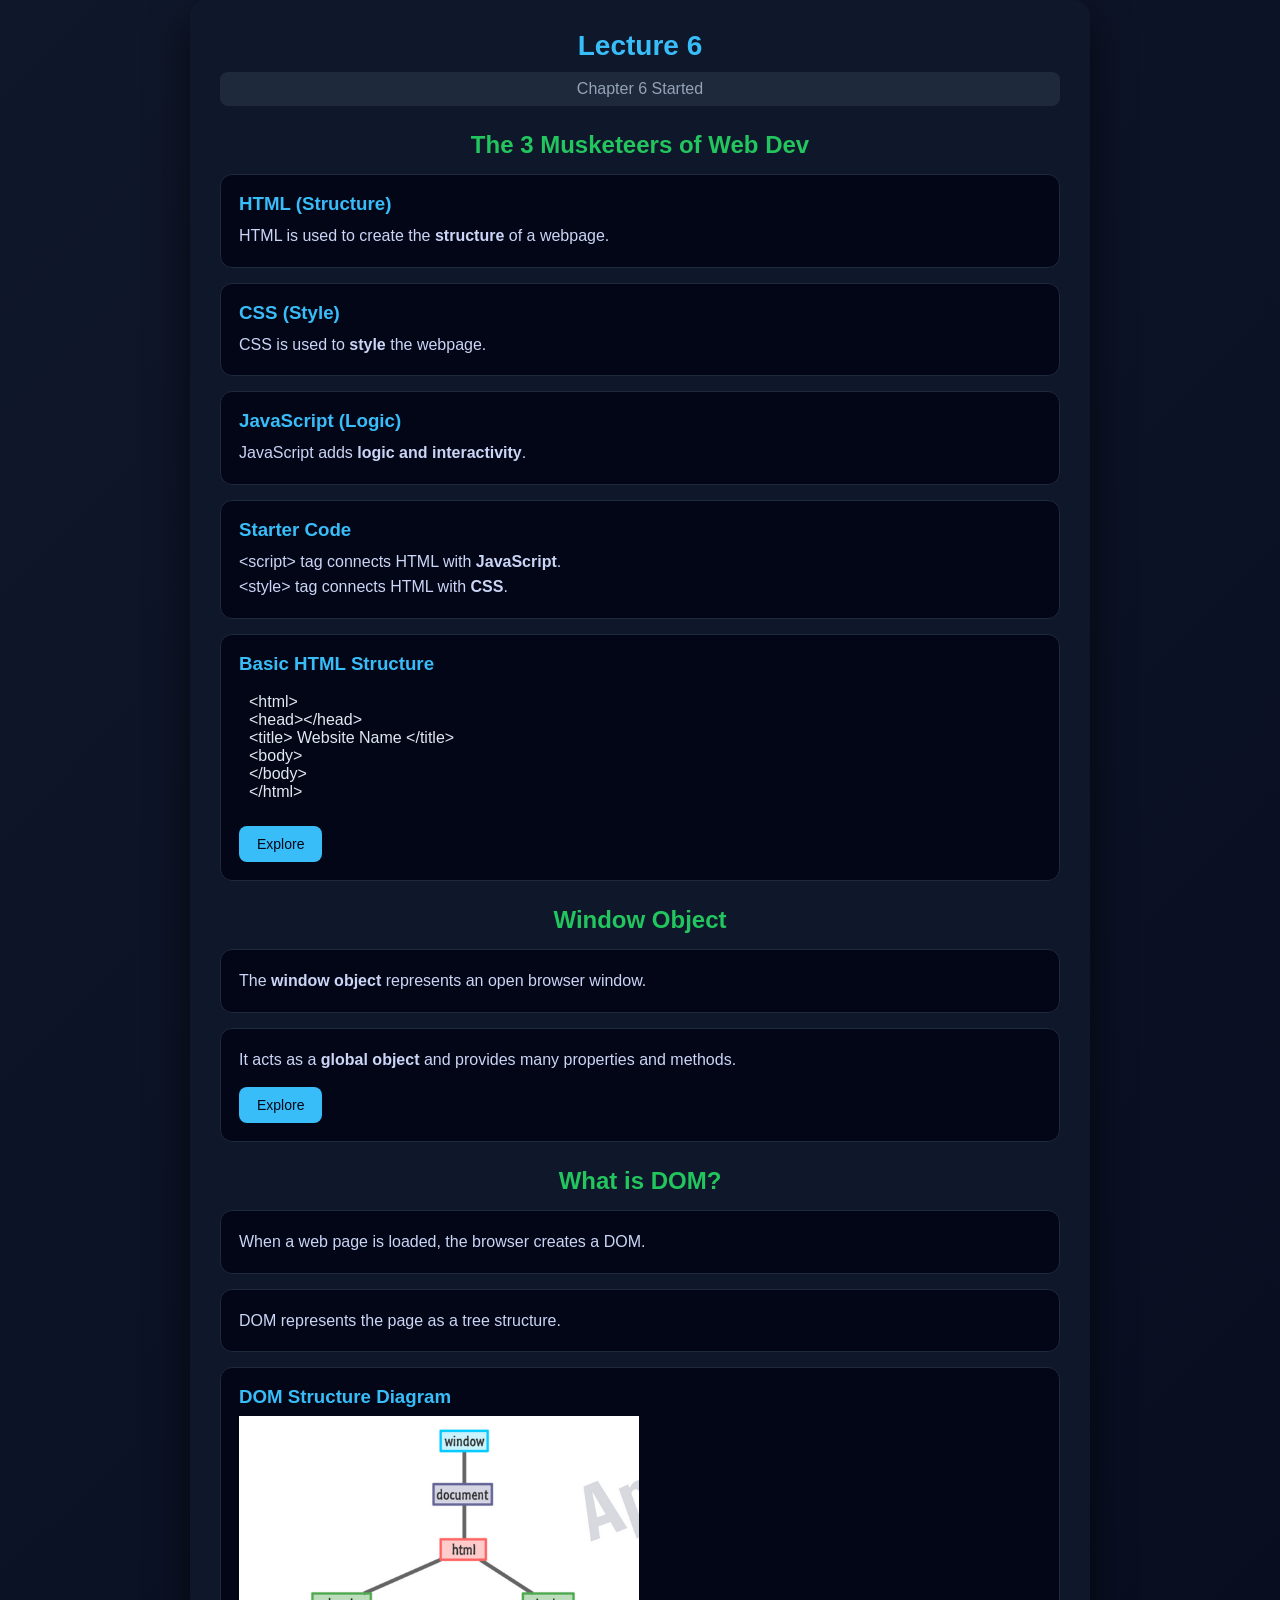
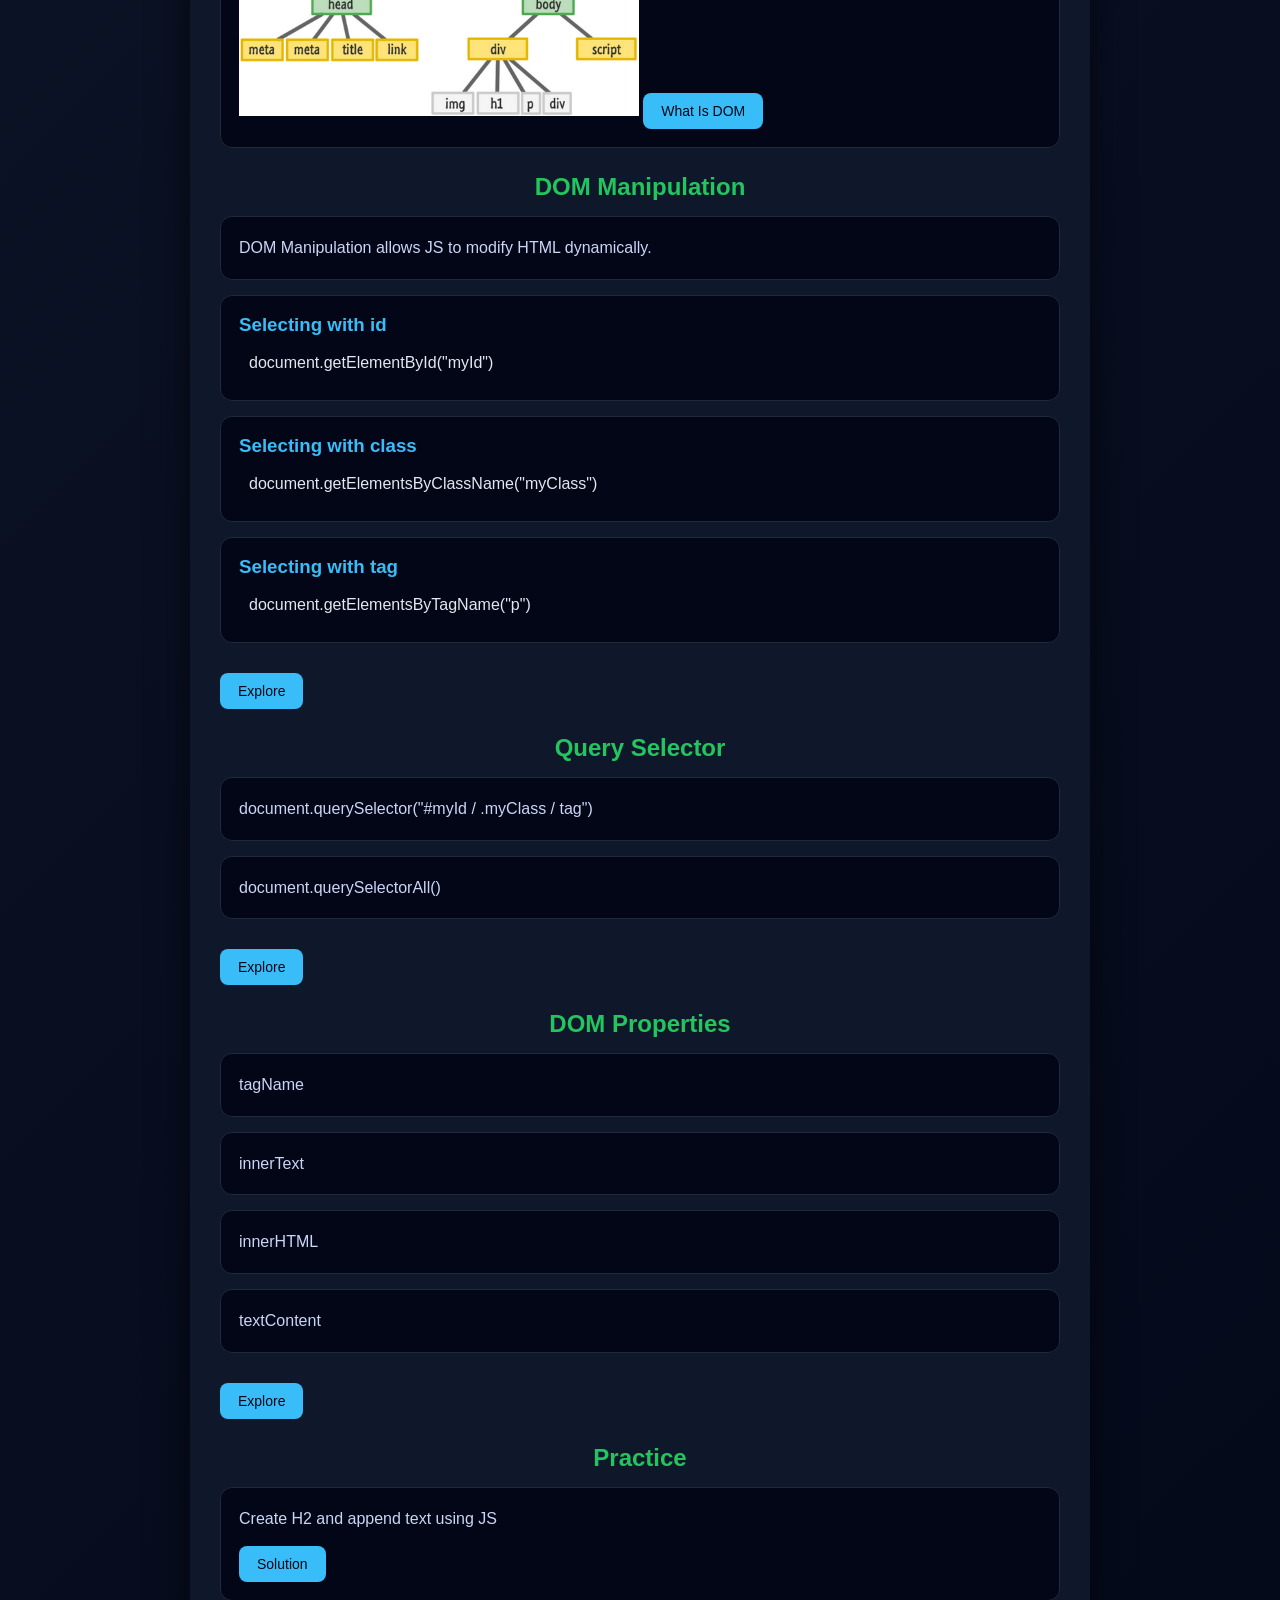
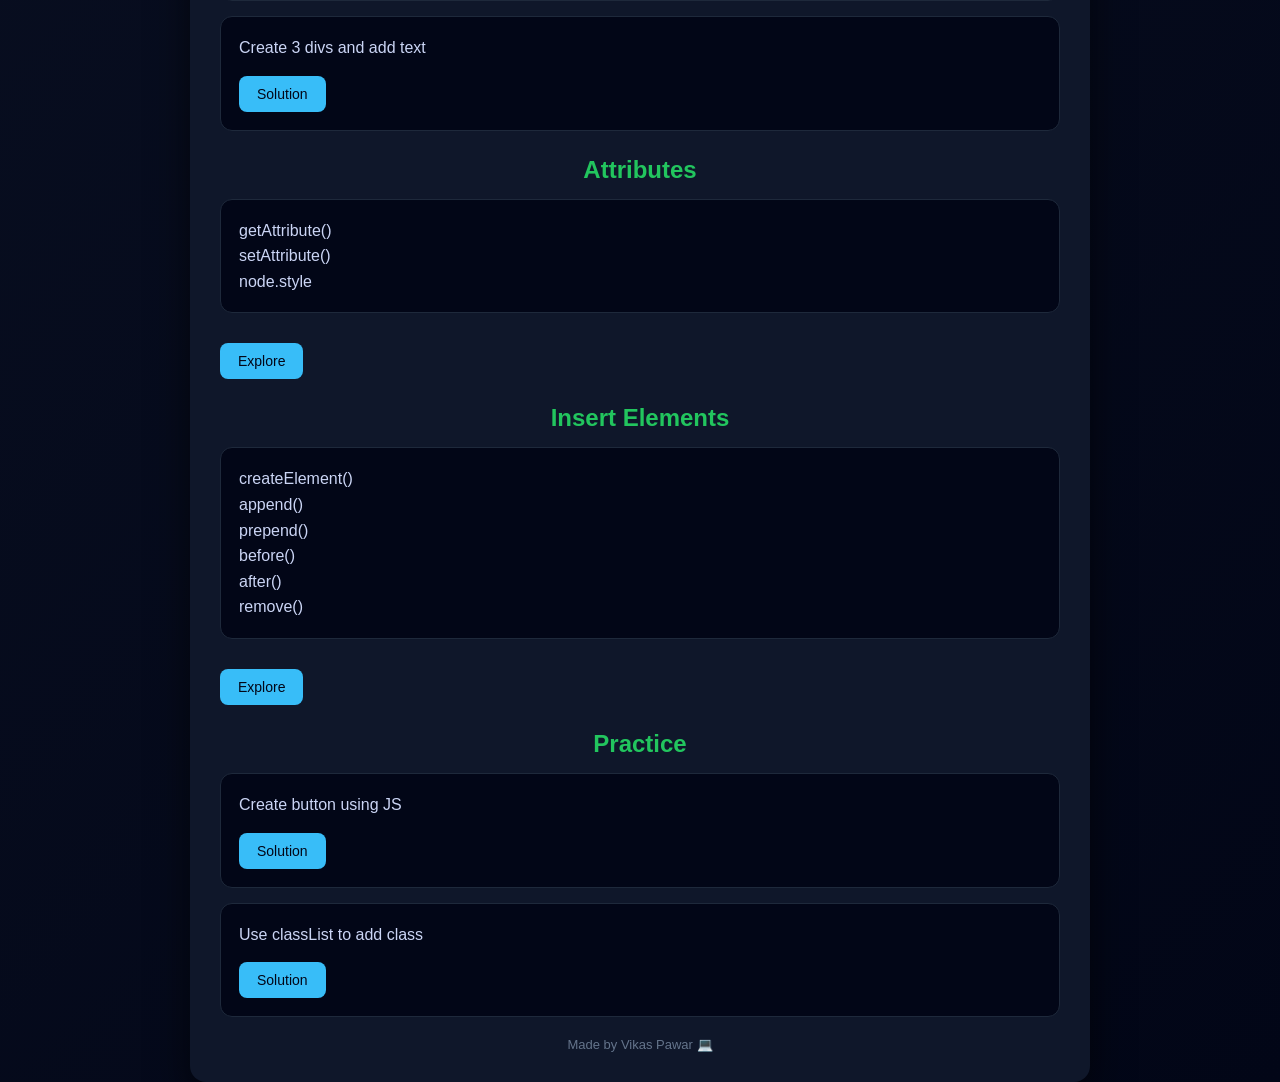
<file: Lecture 6/index.html>
<!DOCTYPE html>
<html lang="en">
<head>
<meta charset="UTF-8">
<meta name="viewport" content="width=device-width, initial-scale=1.0">
<title>JavaScript Notes - Lecture 6</title>

<style>
*{
    margin:0;
    padding:0;
    box-sizing:border-box;
    font-family:'Poppins',sans-serif;
}

body{
    background: linear-gradient(135deg,#0f172a,#020617);
    color:#e2e8f0;
    display:flex;
    justify-content:center;
    align-items:center;
    min-height:100vh;
}

.container{
    width:90%;
    max-width:900px;
    background:#0f172a;
    padding:30px;
    border-radius:16px;
    box-shadow:0 20px 40px rgba(0,0,0,0.6);
}

h1{
    text-align:center;
    color:#38bdf8;
    margin-bottom:10px;
    font-size:28px;
}

.chapter{
    text-align:center;
    background:#1e293b;
    padding:8px;
    border-radius:8px;
    margin-bottom:25px;
    color:#94a3b8;
}

h2{
    margin:25px 0 15px;
    text-align:center;
    color:#22c55e;
}

.card{
    background:#020617;
    border:1px solid #1e293b;
    padding:18px;
    border-radius:12px;
    margin-bottom:15px;
    transition:0.3s;
}

.card:hover{
    transform:translateY(-4px);
    box-shadow:0 10px 25px rgba(0,0,0,0.5);
}

.card h3{
    color:#38bdf8;
    margin-bottom:8px;
}

.card p{
    color:#cbd5f5;
    line-height:1.6;
}

pre{
    background:#020617;
    padding:10px;
    border-radius:8px;
    color:#e2e8f0;
    overflow-x:auto;
}

.explore-btn{
    display:inline-block;
    margin-top:15px;
    padding:10px 18px;
    background:#38bdf8;
    color:#020617;
    border-radius:8px;
    text-decoration:none;
    font-size:14px;
    transition:0.3s;
}

.explore-btn:hover{
    background:#22c55e;
    color:#020617;
}

footer{
    text-align:center;
    margin-top:20px;
    font-size:13px;
    color:#64748b;
}
</style>
</head>

<body>

<div class="container">

<h1>Lecture 6</h1>
<div class="chapter">Chapter 6 Started</div>

<h2>The 3 Musketeers of Web Dev</h2>

<div class="card">
<h3>HTML (Structure)</h3>
<p>HTML is used to create the <b>structure</b> of a webpage.</p>
</div>

<div class="card">
<h3>CSS (Style)</h3>
<p>CSS is used to <b>style</b> the webpage.</p>
</div>

<div class="card">
<h3>JavaScript (Logic)</h3>
<p>JavaScript adds <b>logic and interactivity</b>.</p>
</div>

<div class="card">
<h3>Starter Code</h3>
<p>&lt;script&gt; tag connects HTML with <b>JavaScript</b>.<br>&lt;style&gt; tag connects HTML with <b>CSS</b>.</p>
</div>

<div class="card">
<h3>Basic HTML Structure</h3>
<pre>
&lt;html&gt;
&lt;head&gt;&lt;/head&gt;
&lt;title&gt; Website Name &lt;/title&gt;
&lt;body&gt;
&lt;/body&gt;
&lt;/html&gt;
</pre>
<a href="DOMTopic.html" class="explore-btn">Explore</a>
</div>

<h2>Window Object</h2>

<div class="card">
<p>The <b>window object</b> represents an open browser window.</p>
</div>

<div class="card">
<p>It acts as a <b>global object</b> and provides many properties and methods.</p>
<a href="WindowObj.html" class="explore-btn">Explore</a>
</div>

<h2>What is DOM?</h2>

<div class="card">
<p>When a web page is loaded, the browser creates a DOM.</p>
</div>

<div class="card">
<p>DOM represents the page as a tree structure.</p>
</div>

<div class="card">
<h3>DOM Structure Diagram</h3>
<img src="TreeModel.png" height="300px">
<a href="DOMWin.html" class="explore-btn">What Is DOM</a>
</div>

<h2>DOM Manipulation</h2>

<div class="card">
<p>DOM Manipulation allows JS to modify HTML dynamically.</p>
</div>

<div class="card">
<h3>Selecting with id</h3>
<pre>document.getElementById("myId")</pre>
</div>

<div class="card">
<h3>Selecting with class</h3>
<pre>document.getElementsByClassName("myClass")</pre>
</div>

<div class="card">
<h3>Selecting with tag</h3>
<pre>document.getElementsByTagName("p")</pre>
</div>

<a href="DOMManipulation.html" class="explore-btn">Explore</a>

<h2>Query Selector</h2>

<div class="card">
<p>document.querySelector("#myId / .myClass / tag")</p>
</div>

<div class="card">
<p>document.querySelectorAll()</p>
</div>

<a href="DOMQuerySl.html" class="explore-btn">Explore</a>

<h2>DOM Properties</h2>

<div class="card"><p>tagName</p></div>
<div class="card"><p>innerText</p></div>
<div class="card"><p>innerHTML</p></div>
<div class="card"><p>textContent</p></div>

<a href="DOMProperties.html" class="explore-btn">Explore</a>

<h2>Practice</h2>

<div class="card">
<p>Create H2 and append text using JS</p>
<a href="LetsPractice1.html" class="explore-btn">Solution</a>
</div>

<div class="card">
<p>Create 3 divs and add text</p>
<a href="LetsPractice2.html" class="explore-btn">Solution</a>
</div>

<h2>Attributes</h2>

<div class="card">
<p>getAttribute()</p>
<p>setAttribute()</p>
<p>node.style</p>
</div>

<a href="DOMAttribute.html" class="explore-btn">Explore</a>

<h2>Insert Elements</h2>

<div class="card">
<p>createElement()</p>
<p>append()</p>
<p>prepend()</p>
<p>before()</p>
<p>after()</p>
<p>remove()</p>
</div>

<a href="InsertElements.html" class="explore-btn">Explore</a>

<h2>Practice</h2>

<div class="card">
<p>Create button using JS</p>
<a href="LetsPractice3.html" class="explore-btn">Solution</a>
</div>

<div class="card">
<p>Use classList to add class</p>
<a href="LetsPractice4.html" class="explore-btn">Solution</a>
</div>

<footer>
Made by Vikas Pawar 💻
</footer>

</div>

</body>
</html>
</file>
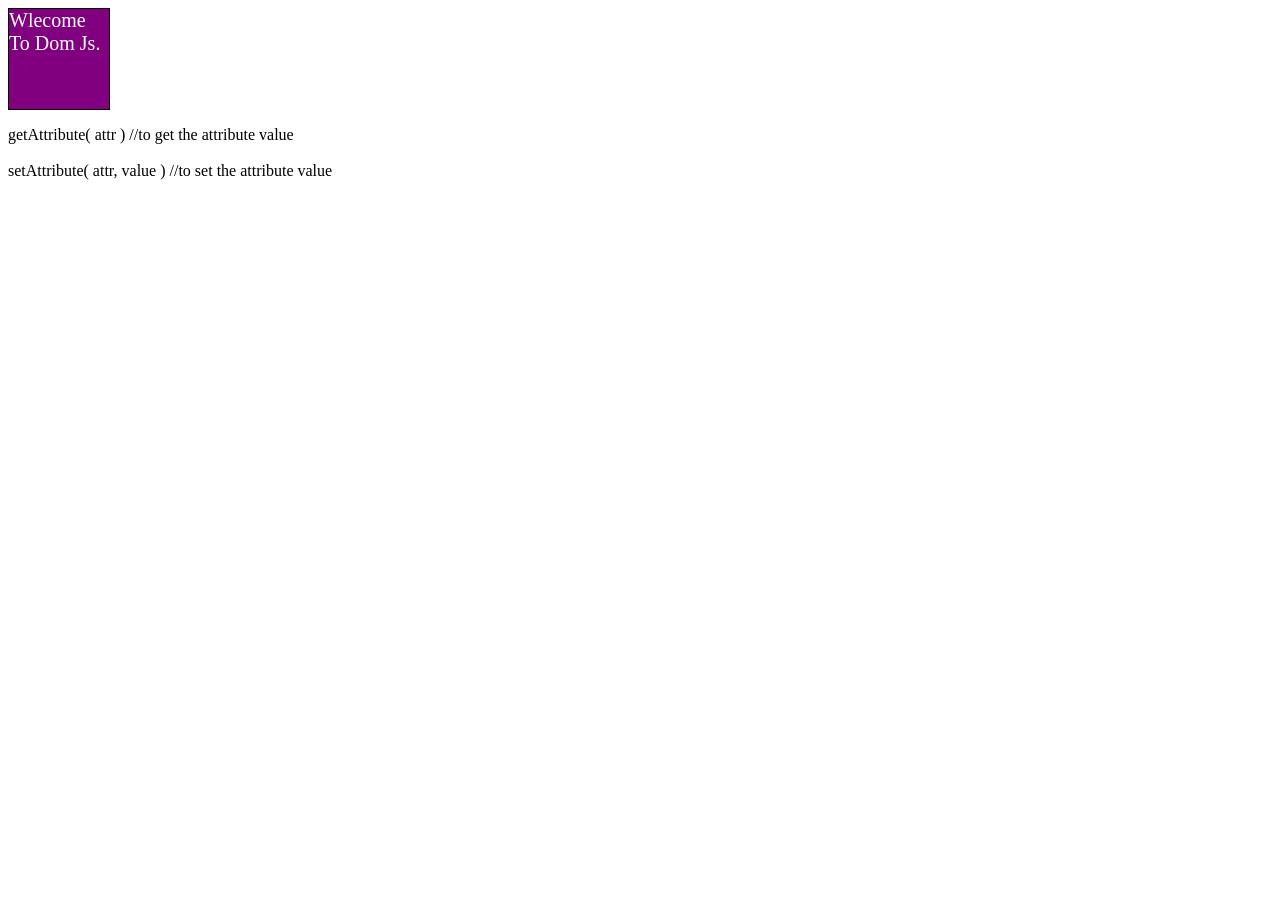
<file: Lecture 6/DOMAttribute.html>
<!DOCTYPE html>
<html lang="en">
<head>
    <meta charset="UTF-8">
    <meta name="viewport" content="width=device-width, initial-scale=1.0">
    <title>DOM Manipulation Attributes</title>
    <style>
        #box{
            height: 100px;
            width: 100px;
            background-color: crimson;
            color: white;
            border: 1px solid black;
        }
    </style>
</head>
<body>
    <div id="box" name = "JSDiv">Css Style Div</div>
    <p class="para">getAttribute( attr ) //to get the attribute value
<br><br>
setAttribute( attr, value ) //to set the attribute value</p>

    <script src="DOMAttribute.js"></script>
</body>
</html>
</file>
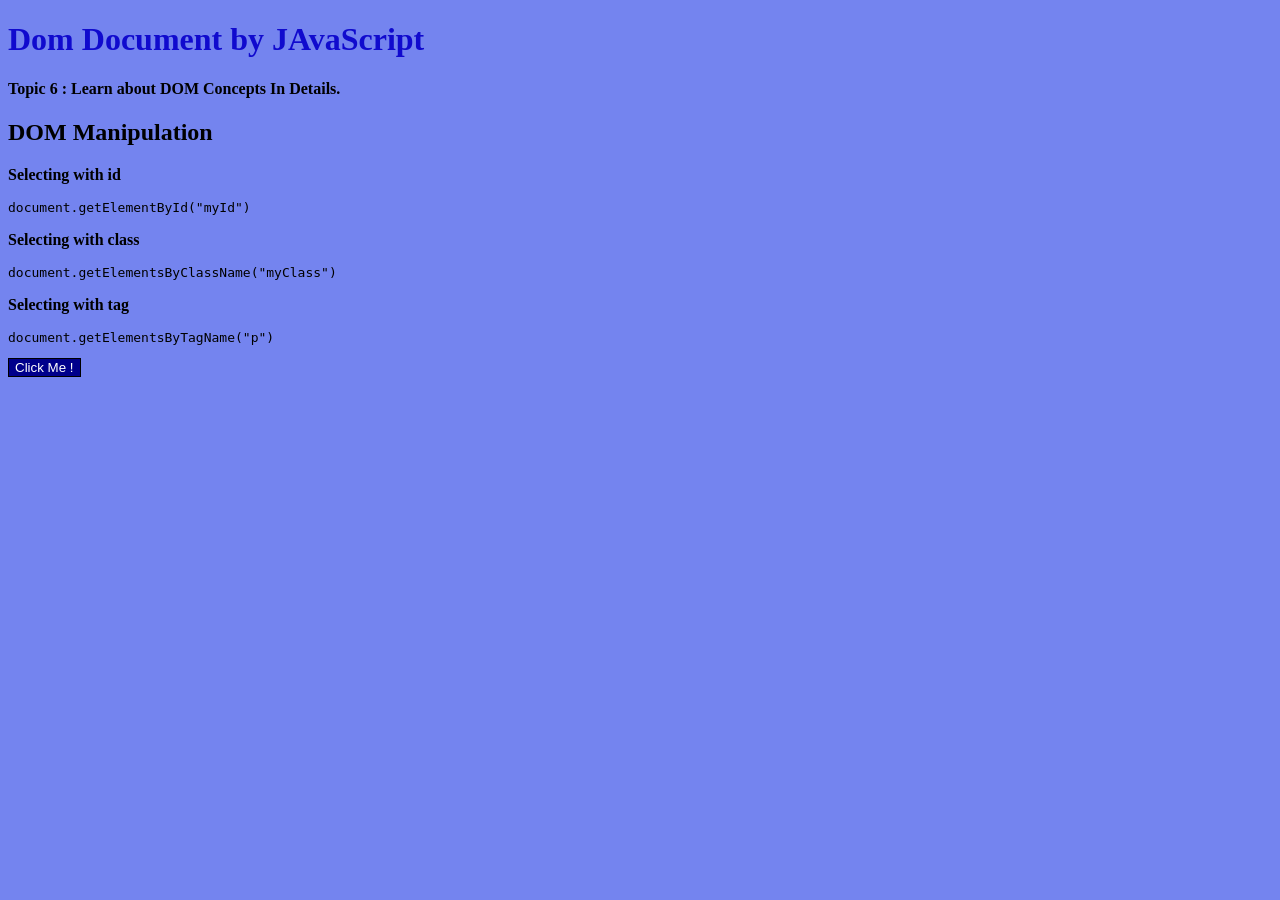
<file: Lecture 6/DOMManipulation.html>
<!DOCTYPE html>
<html lang="en">
<head>
    <meta charset="UTF-8">
    <meta name="viewport" content="width=device-width, initial-scale=1.0">
    <title>Dom Manipulation</title>
    <style>
        h1{
    color: rgb(16, 10, 206);
}
body{
    background-color: rgb(116, 132, 239);
}
button{
    background-color: darkblue;
    border: 1px solid black;
    color: white;
}
    </style>
</head>
<body>
     <h1 id="heading">Dom Document by JAvaScript </h1>
    <h4 class="myClass">Topic 6 : Learn about DOM Concepts In Details.</h4>
 <h2>DOM Manipulation</h2>

    <p><b>Selecting with id</b></p>
    <pre>document.getElementById("myId")</pre>

    <p><b>Selecting with class</b></p>
    <pre>document.getElementsByClassName("myClass")</pre>

    <p><b>Selecting with tag</b></p>
    <pre>document.getElementsByTagName("p")</pre>
</div>
    <button>Click Me !</button>
    <script src="DOMManipulation.js"></script>
</body>
</html>
</file>
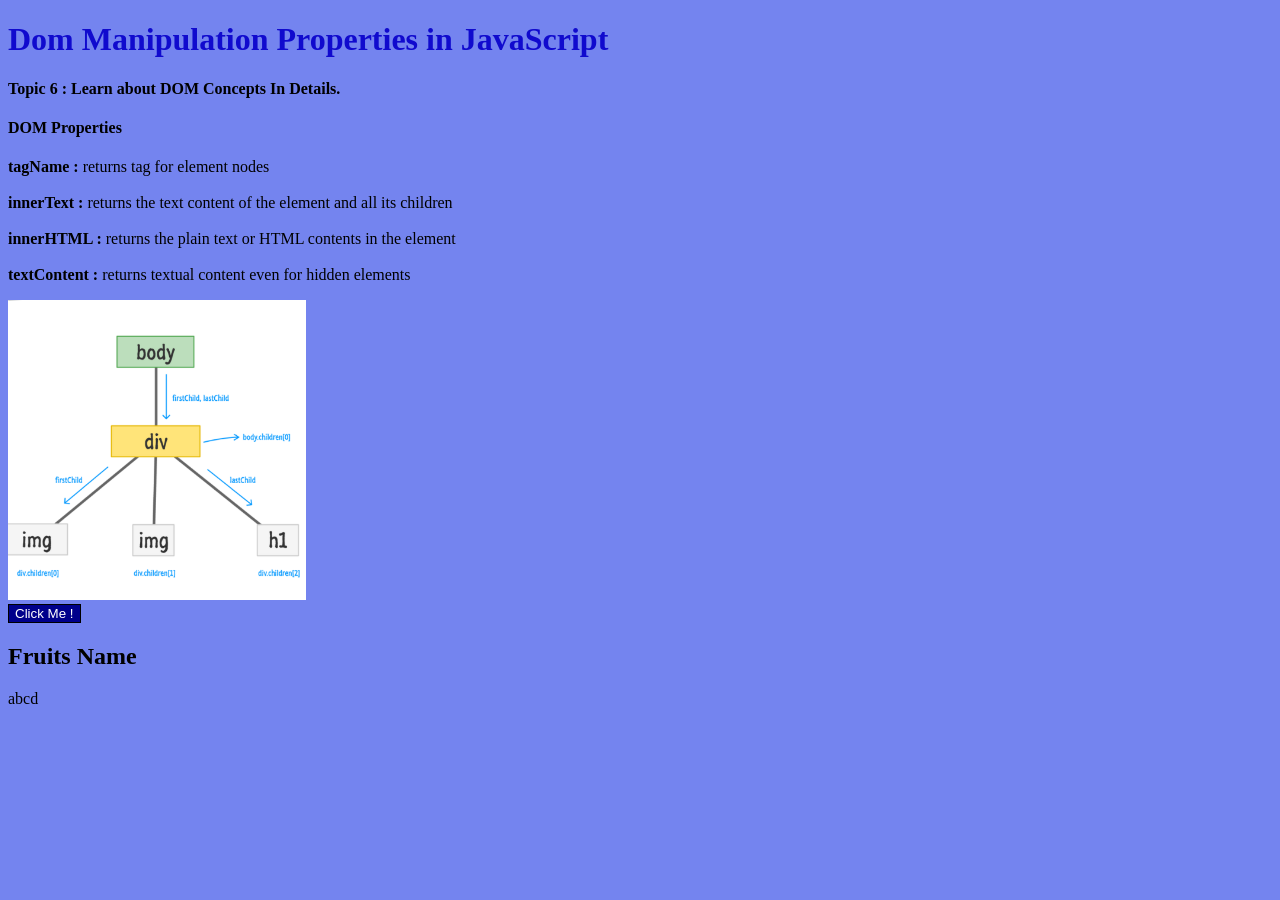
<file: Lecture 6/DOMProperties.html>
<!DOCTYPE html>
<html lang="en">
<head>
    <meta charset="UTF-8">
    <meta name="viewport" content="width=device-width, initial-scale=1.0">
    <title>Dom Manipulation Properties</title>
    <style>
        h1{
    color: rgb(16, 10, 206);
}
body{
    background-color: rgb(116, 132, 239);
}
button{
    background-color: darkblue;
    border: 1px solid black;
    color: white;
}
    </style>
</head>
<body>
 <h1>Dom Manipulation Properties in JavaScript </h1>
    <h4>Topic 6 : Learn about DOM Concepts In Details.</h4>
<h4>DOM Properties</h4>
<div class="myClass">
    <p><b>tagName :</b> returns tag for element nodes
<br>
<br>
<b>innerText :</b> returns the text content of the element and all its children
<br>
<br>
<b>innerHTML :</b> returns the plain text or HTML contents in the element
<br>
<br>
<b>textContent :</b> returns textual content even for hidden elements</p>
</div>
<img src="Homework.png" alt="Homework" height="300px"><br>
    <button id="myId">Click Me !</button>
<h2>Fruits Name</h2>
<div class="fruits">
    <ul>
        <li>Apple</li>
        <li>Banana</li>
        <li>Mango</li>
        <li>Orange</li>
        <li>Grapes</li>
    </ul>
    </div>
    <script src="DOMProperties.js"></script>
</body>
</html>
</file>
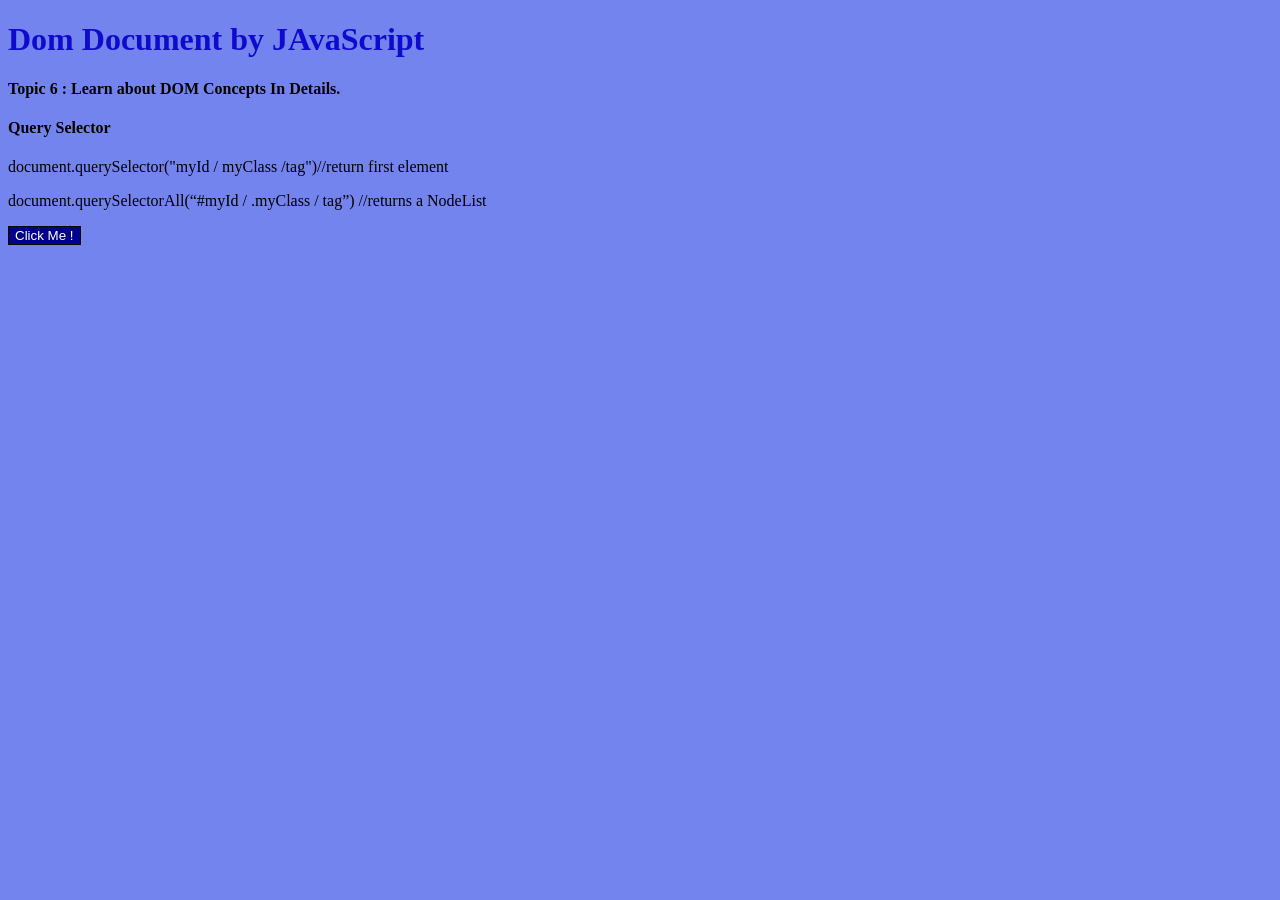
<file: Lecture 6/DOMQuerySl.html>
<!DOCTYPE html>
<html lang="en">
<head>
    <meta charset="UTF-8">
    <meta name="viewport" content="width=device-width, initial-scale=1.0">
    <title>Queary Selector</title>
    <style>
        h1{
    color: rgb(16, 10, 206);
}
body{
    background-color: rgb(116, 132, 239);
}
button{
    background-color: darkblue;
    border: 1px solid black;
    color: white;
}
    </style>
</head>
<body>
 <h1>Dom Document by JAvaScript </h1>
    <h4>Topic 6 : Learn about DOM Concepts In Details.</h4>
<h4>Query Selector</h4>
<p>document.querySelector("myId / myClass /tag")//return first element</p>
<p>document.querySelectorAll(“#myId / .myClass / tag”)
//returns a NodeList</p>
    <button>Click Me !</button>
    <script src="DOMQuerySl.js"></script>
</body>
</html>
</file>
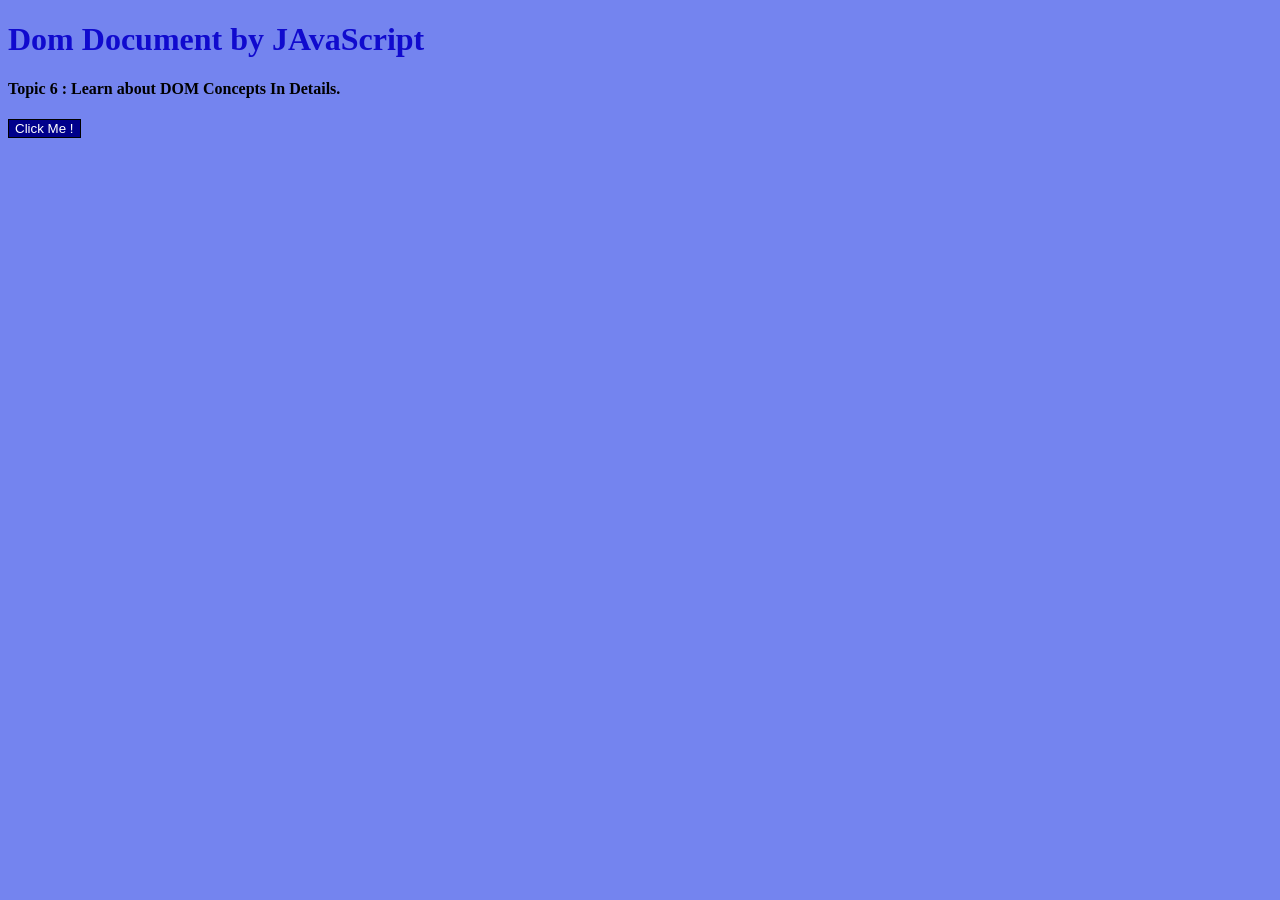
<file: Lecture 6/DomTopic.html>
<!DOCTYPE html>
<html lang="en">
<head>
    <meta charset="UTF-8">
    <meta name="viewport" content="width=device-width, initial-scale=1.0">
    <title>Dom Document Object Model</title>
    <link rel="stylesheet" href="style.css">
</head>
<body>
    <h1>Dom Document by JAvaScript </h1>
    <h4>Topic 6 : Learn about DOM Concepts In Details.</h4>

    <button>Click Me !</button>

<script src="DOMTopic.js"></script>
</body>
</html>
</file>
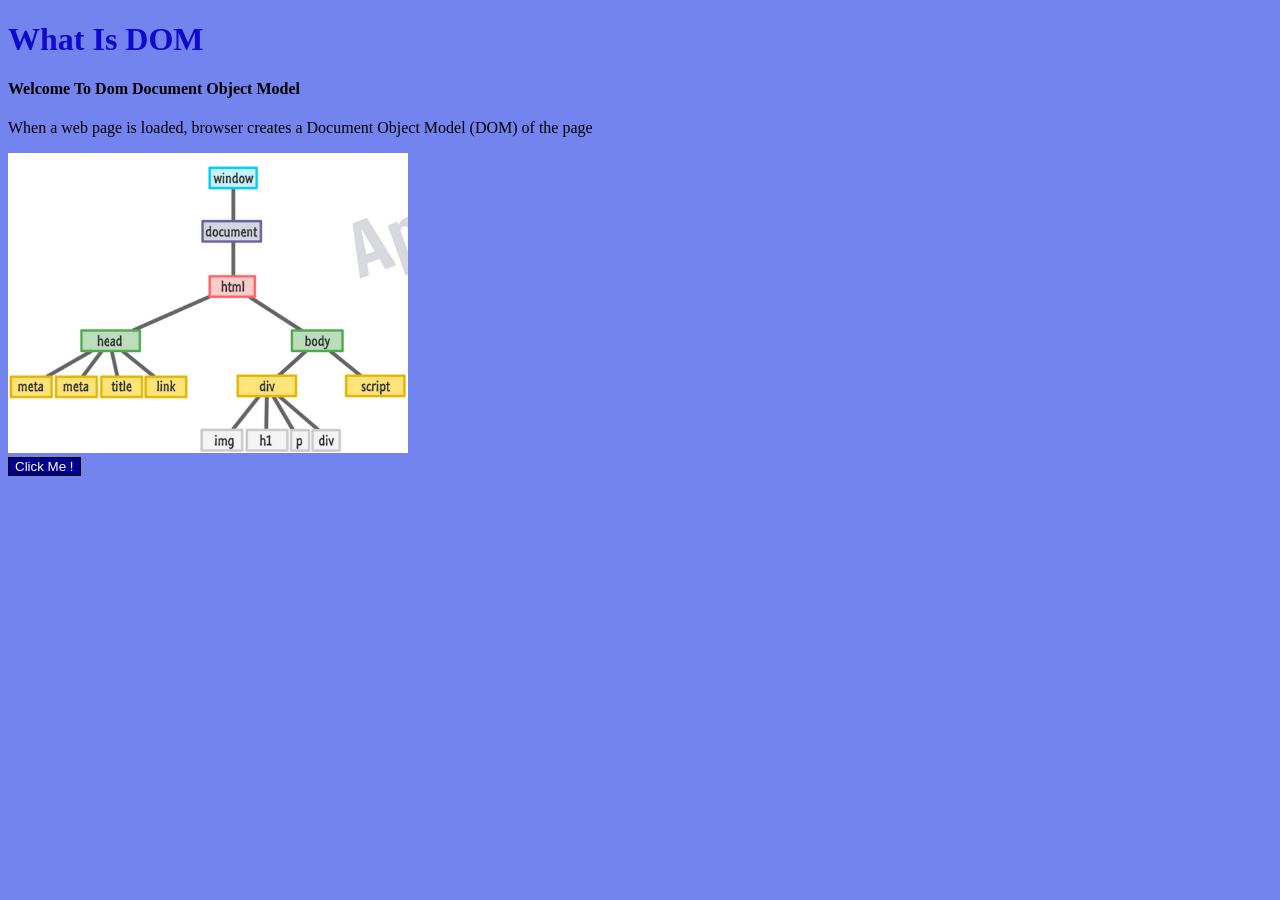
<file: Lecture 6/DOMWin.html>
<!DOCTYPE html>
<html lang="en">
<head>
    <meta charset="UTF-8">
    <meta name="viewport" content="width=device-width, initial-scale=1.0">
    <title>What Is DOM</title>
    <style>
        h1{
    color: rgb(16, 10, 206);
}
body{
    background-color: rgb(116, 132, 239);
}
button{
    background-color: darkblue;
    border: 1px solid black;
    color: white;
}
    </style>
</head>
<body>
      <h1>What Is DOM </h1>
    <h4>Topic 6 : Learn about DOM Concepts In Details.</h4>
<p>When a web page is loaded, browser creates a Document Object Model (DOM) of the page</p>
<img src="TreeModel.png" alt="Document Object model" height="300px"><br>
    <button>Click Me !</button>
    <script src="DOMWin.js"></script>
</body>
</html>
</file>
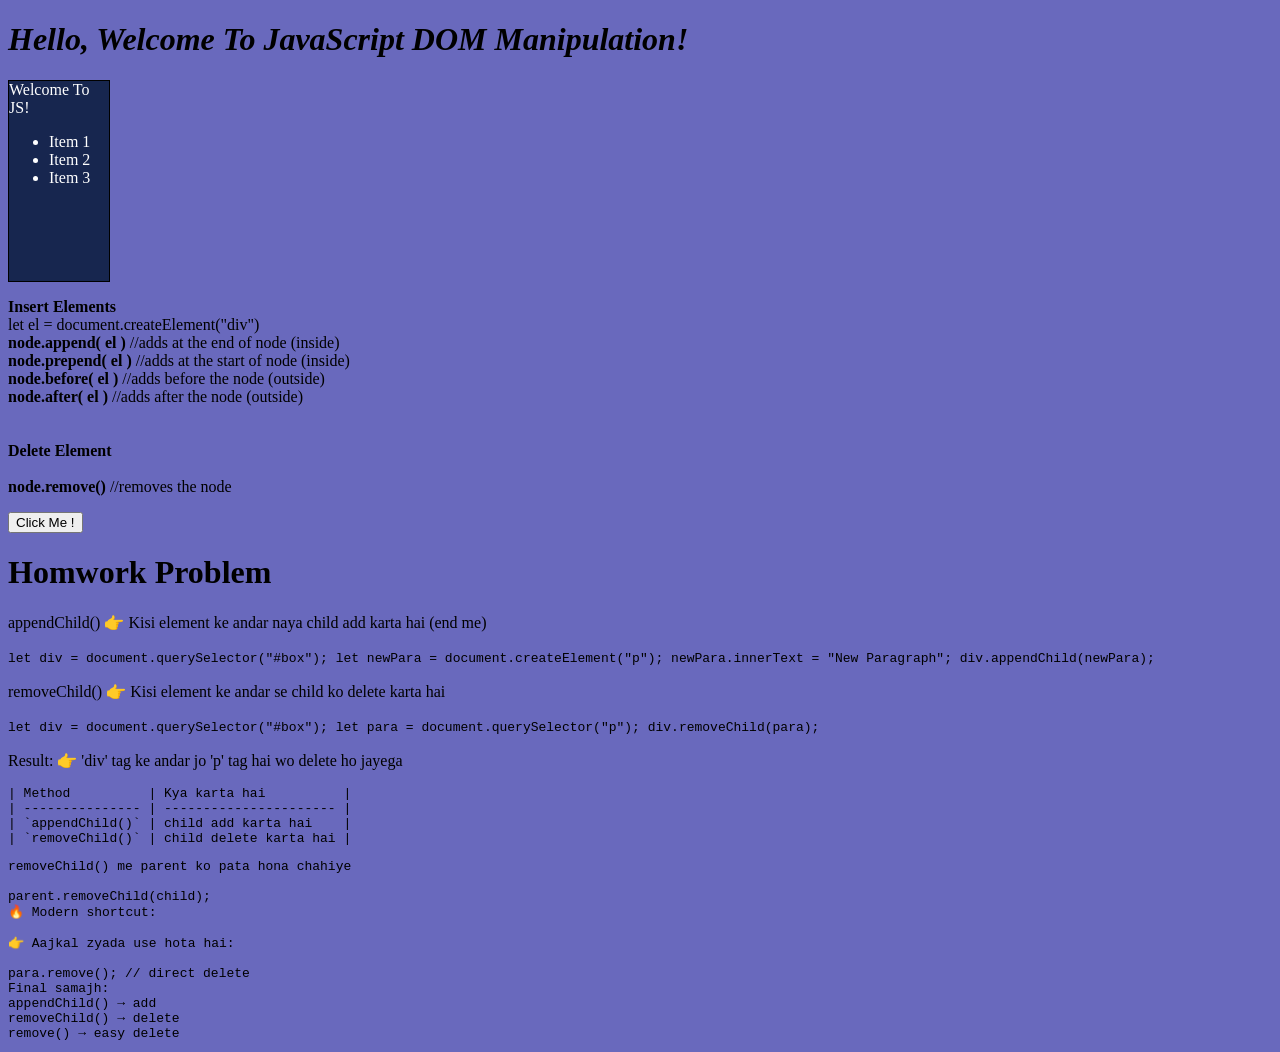
<file: Lecture 6/InsertElements.html>
<!DOCTYPE html>
<html lang="en">
<head>
    <meta charset="UTF-8">
    <meta name="viewport" content="width=device-width, initial-scale=1.0">
    <title>Insert Elements DOM Manipulation</title>
    <style>
        body{
            background-color: rgb(105, 105, 189);
        }
        #box{
            height: 200px;
            width: 100px;
            background-color: rgb(23, 38, 79);
            color: white;
            border: 1px solid black;
        }
       
    </style>
</head>
<body>
<div id="box">Welcome To JS!
    <ul>
        <li>Item 1</li>
        <li>Item 2</li>
        <li>Item 3</li>
    </ul>
</div>
<p class="para">
  <b>Insert Elements</b> 
  <br>
  let el = document.createElement("div") <br>
  <b>node.append( el )</b> //adds at the end of node (inside) <br>
  <b>node.prepend( el )</b> //adds at the start of node (inside) <br>
  <b>node.before( el )</b> //adds before the node (outside) <br>
  <b>node.after( el )</b> //adds after the node (outside) <br>
<br><br>
  <b>Delete Element</b> <br><br>
  <b>node.remove()</b> //removes the node
</p>

<div class="homework">
    <h1>Homwork Problem</h1>
    <p>appendChild()

👉 Kisi element ke andar naya child add karta hai (end me)</p>
<code>let div = document.querySelector("#box");

let newPara = document.createElement("p");
newPara.innerText = "New Paragraph";

div.appendChild(newPara);</code>

<p>removeChild()

👉 Kisi element ke andar se child ko delete karta hai</p>
<code>let div = document.querySelector("#box");

let para = document.querySelector("p");

div.removeChild(para);</code>

<p>Result:

👉 'div' tag ke andar jo 'p' tag hai wo delete ho jayega</p>
</div>
<pre>| Method          | Kya karta hai          |
| --------------- | ---------------------- |
| `appendChild()` | child add karta hai    |
| `removeChild()` | child delete karta hai |
</pre>
<pre>removeChild() me parent ko pata hona chahiye

parent.removeChild(child);
🔥 Modern shortcut:

👉 Aajkal zyada use hota hai:

para.remove(); // direct delete
Final samajh:
appendChild() → add
removeChild() → delete
remove() → easy delete </pre>

    <script src="InsertElements.js"></script>
</body>
</html>
</file>
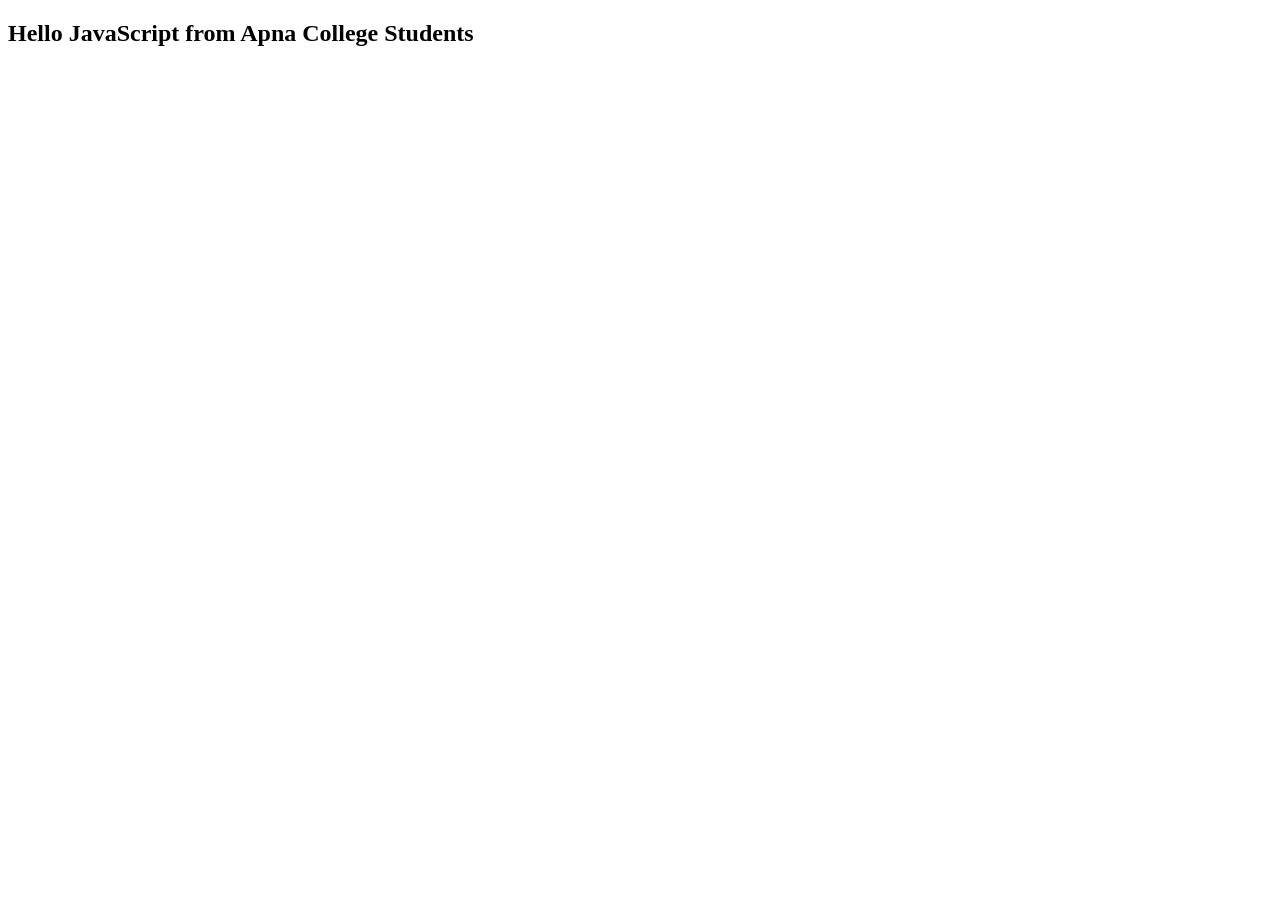
<file: Lecture 6/LetsPractice1.html>
<!DOCTYPE html>
<html lang="en">
<head>
    <meta charset="UTF-8">
    <meta name="viewport" content="width=device-width, initial-scale=1.0">
    <title>Solution</title>
</head>
<body>
    <h2>Hello JavaScript</h2>
    <script src="LetsPractice1.js"></script>
</body>
</html>
</file>
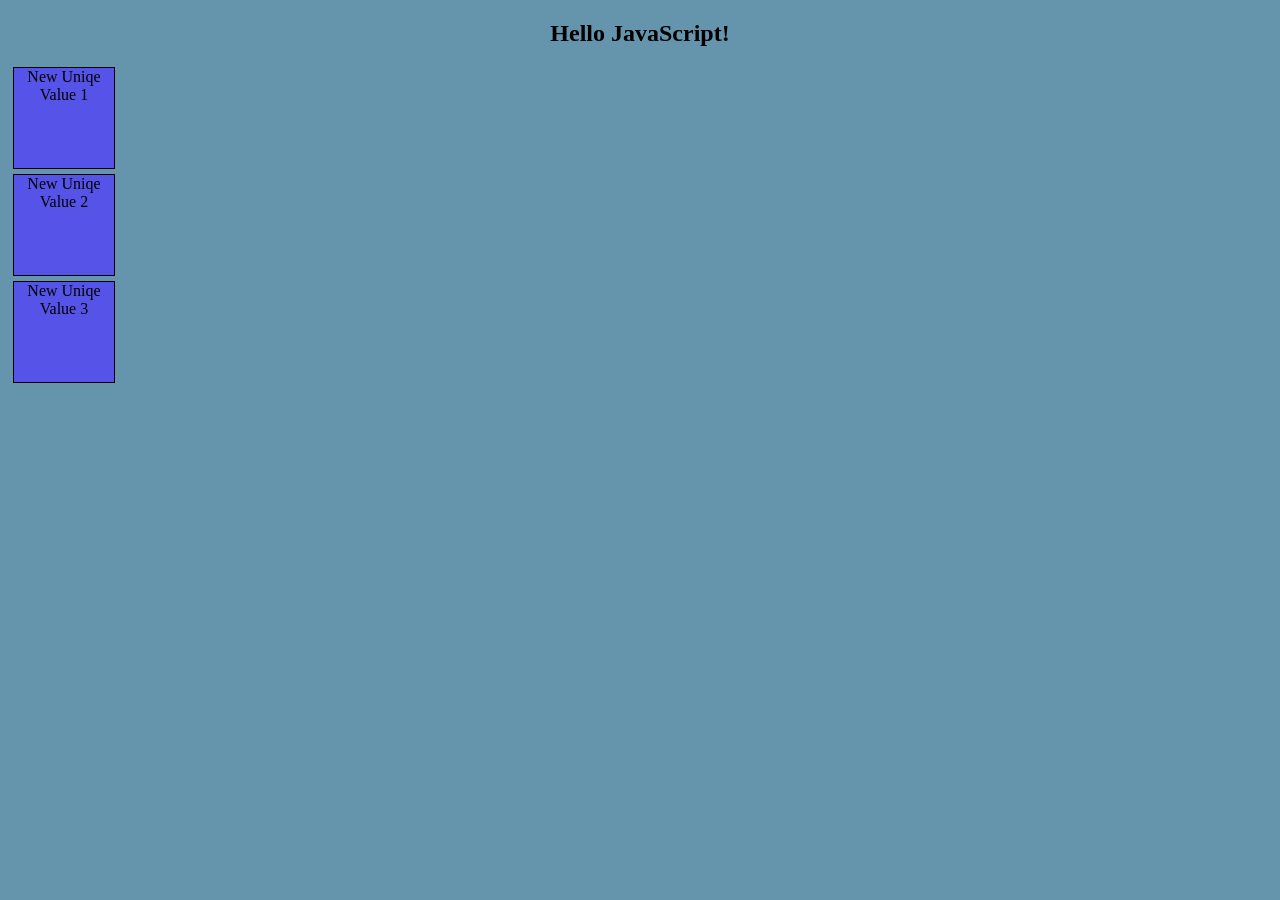
<file: Lecture 6/LetsPractice2.html>
<!DOCTYPE html>
<html lang="en">
<head>
    <meta charset="UTF-8">
    <meta name="viewport" content="width=device-width, initial-scale=1.0">
    <title>Lets Practice 2</title>
</head>
<style>
    h2{
        text-align: center;
    }
    body{
        background-color: rgb(101, 149, 172);
    }
    .box{
        background-color: rgb(85, 83, 232);
        border: 1px solid black;
        height: 100px;
        width: 100px;
        text-align: center;
        margin: 5px;
    }
</style>
<body>
    <h2>Hello JavaScript!</h2>
    <div class="box">First Div</div>
    <div class="box">Second Div</div>
    <div class="box">Third Div</div>
    <script src="LetsPractice2.js"></script>
</body>
</html>
</file>
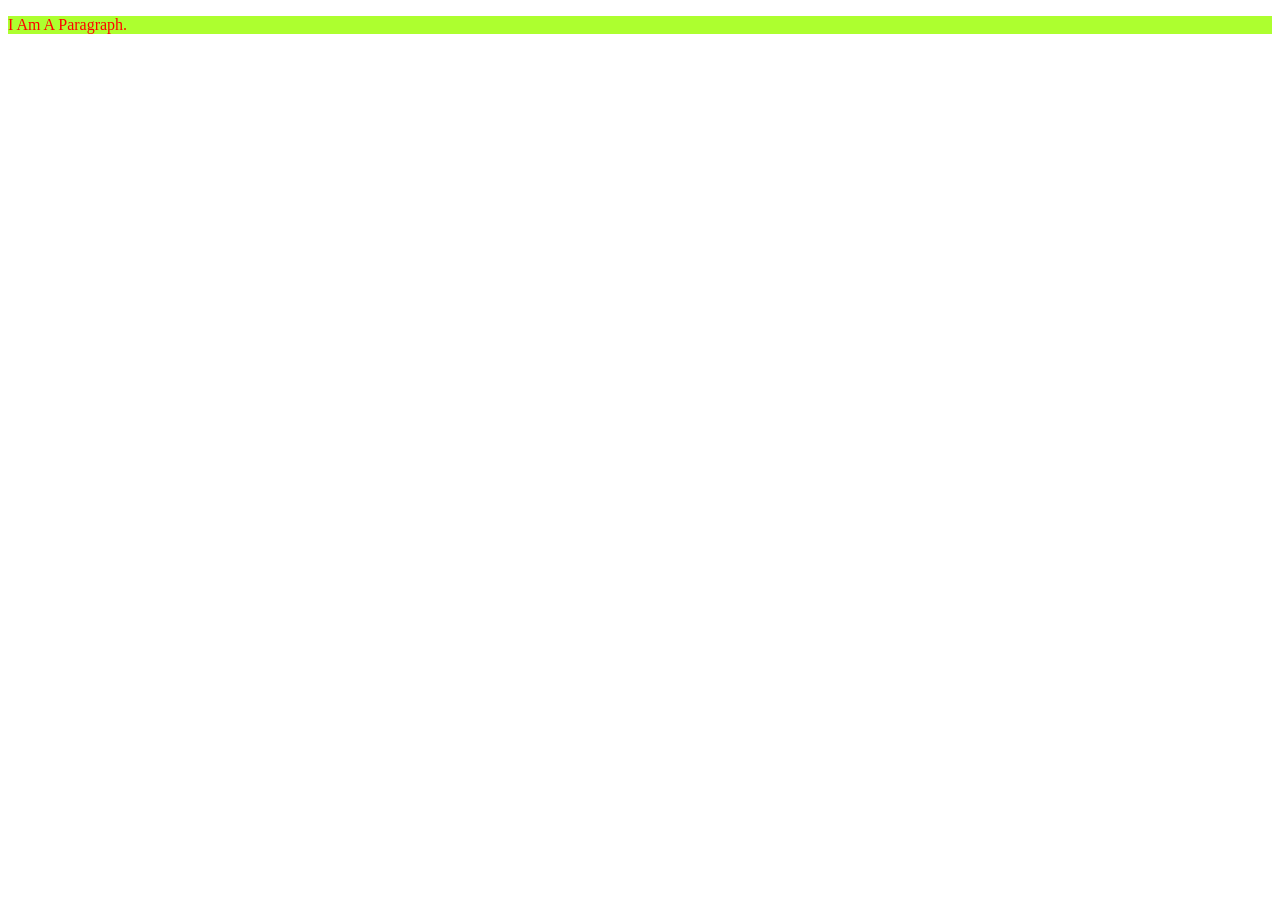
<file: Lecture 6/LetsPractice4.html>
<!DOCTYPE html>
<html lang="en">
<head>
    <meta charset="UTF-8">
    <meta name="viewport" content="width=device-width, initial-scale=1.0">
    <title>Solution 4</title>
    <style>
        .content{
            color: red;
        }
        .newClass{
            background-color: greenyellow;
        }

    </style>
</head>
<body>
    <p class="content">I Am A Paragraph.</p>
    <script src="LetsPractice4.js"></script>
</body>
</html>
</file>
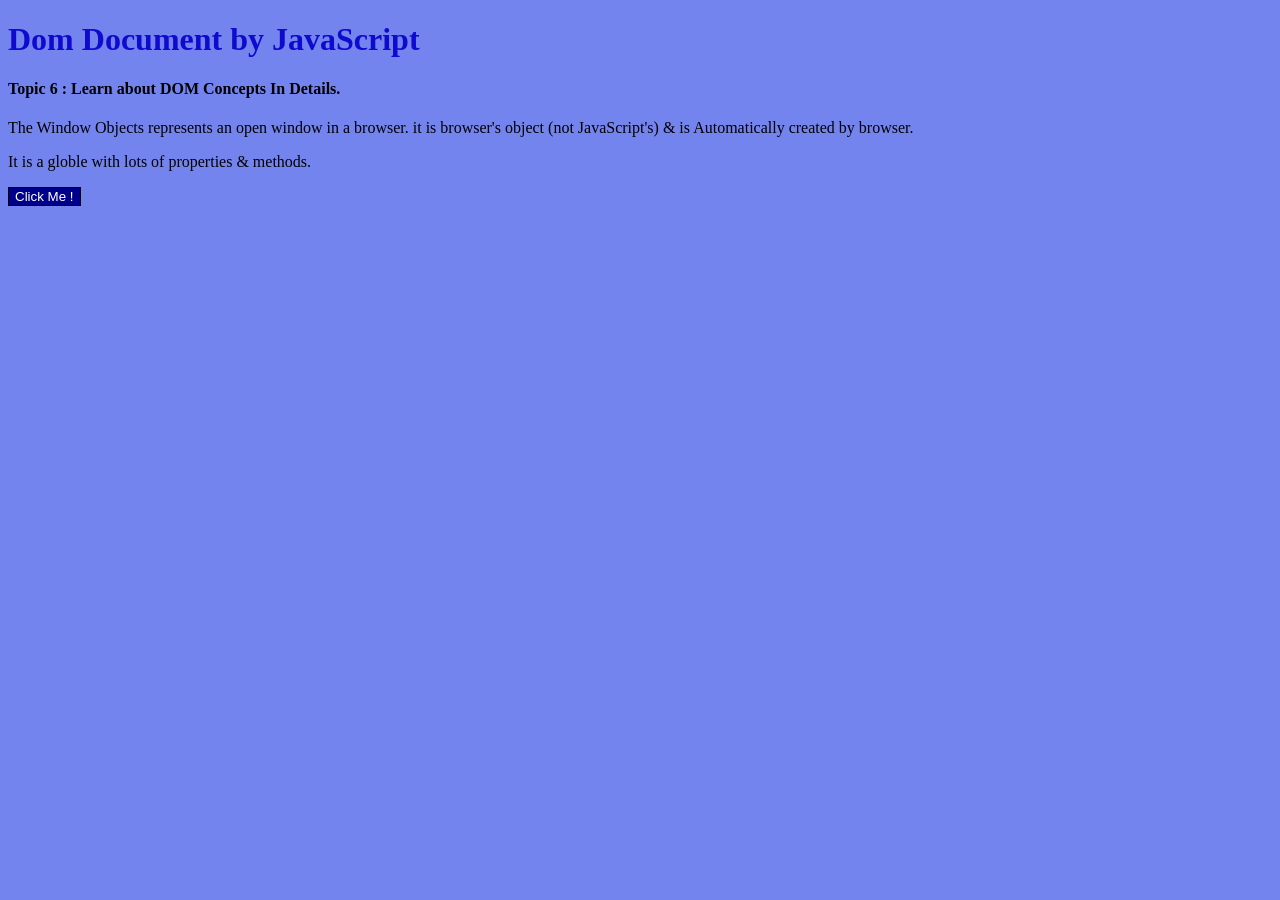
<file: Lecture 6/WindowObj.html>
<!DOCTYPE html>
<html lang="en">
<head>
    <meta charset="UTF-8">
    <meta name="viewport" content="width=device-width, initial-scale=1.0">
    <title>Window Object</title>
<style>
    h1{
    color: rgb(16, 10, 206);
}
body{
    background-color: rgb(116, 132, 239);
}
button{
    background-color: darkblue;
    border: 1px solid black;
    color: white;
}
</style>
</head>
<body>
        <h1>Dom Document by JavaScript </h1>
    <h4>Topic 6 : Learn about DOM Concepts In Details.</h4>
<p>The Window Objects represents an open window in a browser. it is browser's object (not JavaScript's) & is Automatically created by browser.</p>
<p>It is a globle with lots of properties & methods.</p>
    <button>Click Me !</button>
    <script src="WindowObj.js"></script>
</body>
</html>
</file>
<file: Lecture 6/style.css>
h1{
    color: rgb(16, 10, 206);
}
body{
    background-color: rgb(116, 132, 239);
}
button{
    background-color: darkblue;
    border: 1px solid black;
    color: white;
}
</file>
